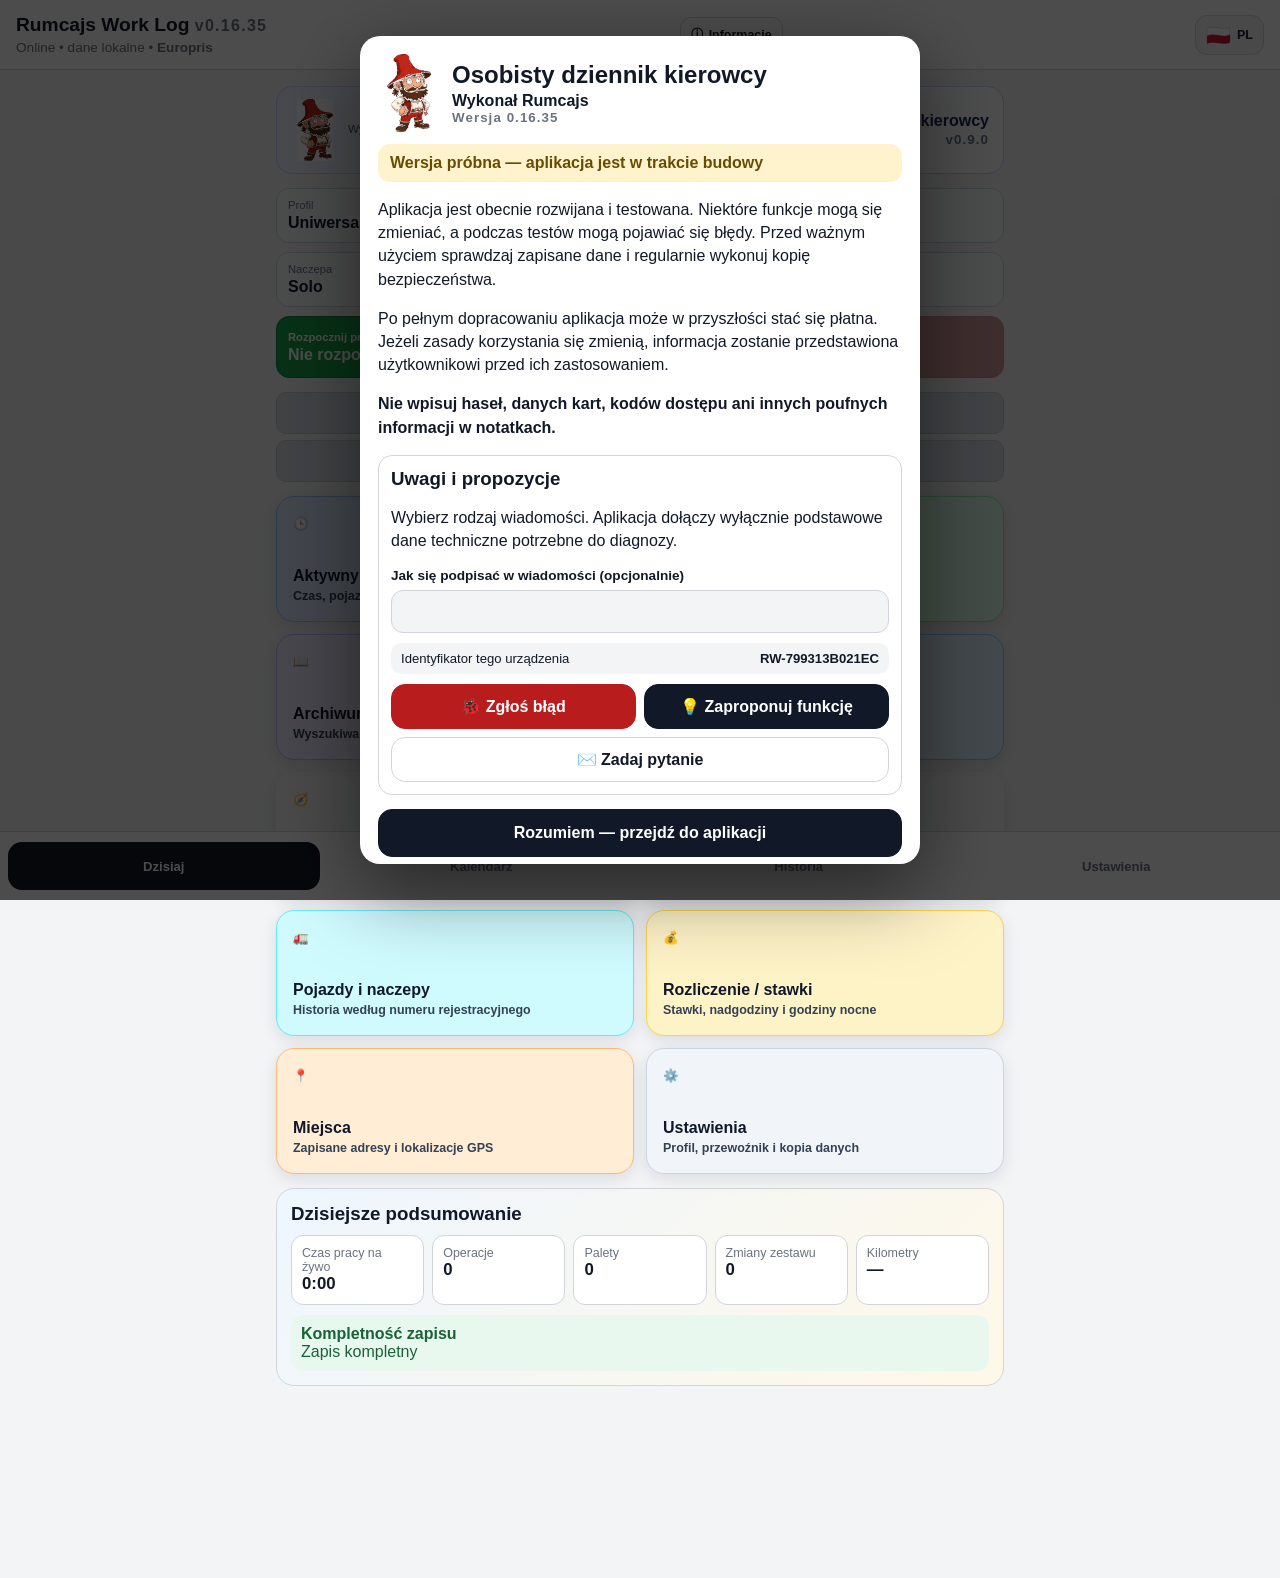
<file: index.html>
<!doctype html>
<html lang="pl">
<head>
<meta charset="utf-8">
<meta name="viewport" content="width=device-width,initial-scale=1,viewport-fit=cover">
<meta name="theme-color" content="#111827">
<meta name="apple-mobile-web-app-capable" content="yes">
<meta name="apple-mobile-web-app-status-bar-style" content="black-translucent">
<meta name="apple-mobile-web-app-title" content="Dziennik kierowcy">
<title>Osobisty Dziennik Kierowcy</title>
<link rel="manifest" href="./manifest.webmanifest">
<link rel="stylesheet" href="./css/app.css">
<link rel="stylesheet" href="./css/carrier-context.css">
<link rel="stylesheet" href="./css/fleet-ui.css">
<link rel="stylesheet" href="./css/operation-editor.css">
<link rel="stylesheet" href="./css/vehicle-day.css">
<link rel="stylesheet" href="./css/dashboard.css">
</head>
<body>
<header class="topbar"><div class="topbar-row"><div><h1>Rumcajs Work Log <small id="appVersion">v0.9.0</small></h1><p><span id="connectionStatus">…</span> • <strong id="activeProfileBadge">Europris</strong></p></div><div class="language-control"><button id="languageButton" class="language-button" type="button" aria-haspopup="true" aria-expanded="false"><span id="languageFlag">🇵🇱</span><span id="languageShort">PL</span></button><div id="languageMenu" class="language-menu hidden"><button type="button" data-language="pl"><span>🇵🇱</span> Polski</button><button type="button" data-language="en"><span>🇬🇧</span> English</button><button type="button" data-language="de"><span>🇩🇪</span> Deutsch</button><button type="button" data-language="no"><span>🇳🇴</span> Norsk</button></div></div></div></header>
<main>
<section id="view-home" class="view active"></section>

<section id="view-workday" class="view">
<div class="module-head"><button class="module-back" type="button">‹</button><div><small>DZIEŃ PRACY</small><h2>Aktywny dzień pracy</h2></div></div>
<article class="card"><div class="head"><div><small data-i18n="today">DZISIAJ</small><h2 data-i18n="activeDay">Aktywny dzień pracy</h2></div><b id="dayBadge"></b></div>
<div class="summary-grid"><div><span data-i18n="driver">Kierowca</span><strong id="homeDriver">—</strong></div><div><span data-i18n="truck">Ciężarówka</span><strong id="homeTruck">—</strong></div><div><span data-i18n="trailer">Naczepa</span><strong id="homeTrailer">—</strong></div><div><span data-i18n="start">Start</span><strong id="homeStart">—</strong></div><div><span data-i18n="end">Koniec</span><strong id="homeEnd">—</strong></div><div><span data-i18n="netTime">Czas netto</span><strong id="homeNet">0:00</strong></div></div>
<div class="location-box"><span data-i18n="startPlace">Miejsce rozpoczęcia</span><strong id="homeStartPosition">—</strong></div><div class="location-box"><span data-i18n="endPlace">Miejsce zakończenia</span><strong id="homeEndPosition">—</strong></div>
<div class="button-row"><button id="startWorkButton" class="primary" data-i18n="startWork">Rozpocznij pracę</button><button id="stopWorkButton" class="danger" disabled data-i18n="stopWork">Zakończ pracę</button></div><button id="editTodayButton" class="wide" data-i18n="editToday">Edytuj dzisiejszy dzień</button></article>
<article class="card"><small data-i18n="lastSave">OSTATNI ZAPIS</small><p id="lastSaved"></p><p class="muted" data-i18n="autosave">Każda zmiana zapisuje się natychmiast w pamięci telefonu.</p></article>
</section>

<section id="view-operations" class="view">
<div class="module-head"><button class="module-back" type="button">‹</button><div><small>OPERACJE</small><h2>Załadunki i rozładunki</h2></div></div>
<article class="card"><small data-i18n="operations">OPERACJE</small><h2 data-i18n="loads">Rozładunki i załadunki</h2><div id="activeOperationBox" class="active-operation hidden"><strong id="activeOperationTitle"></strong><span id="activeOperationTime"></span><button id="finishOperationButton" class="danger wide" data-i18n="finishOperation">Zakończ operację</button></div>
<div id="operationSelector"><label><span data-i18n="operationPlace">Miejsce operacji</span><input id="operationPlaceSearch" maxlength="100" data-i18n-placeholder="europrisPlaceholder" autocomplete="off"></label><div id="storeSuggestions" class="suggestions hidden"></div><button id="detectStoreButton" class="wide" data-i18n="detectStore">Wykryj najbliższy sklep przez GPS</button><div id="selectedPlaceBox" class="location-box hidden"><span data-i18n="selectedPlace">Wybrane miejsce</span><strong id="selectedPlaceLabel"></strong><small id="selectedPlaceAddress"></small><div id="savePlacePanel" class="save-place-panel hidden"><input id="savedPlaceName" maxlength="80" autocomplete="organization"><button id="savePlaceButton" type="button"></button></div></div><div id="newOperationButtons" class="button-row"><button id="newUnloadButton" class="primary" data-i18n="startUnload">Rozpocznij rozładunek</button><button id="newLoadButton" data-i18n="startLoad">Rozpocznij załadunek</button></div></div>
<div id="finishOperationForm" class="operation-form hidden"><div class="two-cols"><label><span data-i18n="quantity">Palety / ilość</span><input id="finishPallets" type="number" min="0" inputmode="numeric"></label><label id="finishEmptyPalletsLabel"><span data-i18n="emptyPallets">Puste palety (opcjonalnie)</span><input id="finishEmptyPallets" type="number" min="0" inputmode="numeric"></label></div><label><span data-i18n="notes">Notatki</span><textarea id="finishNotes" rows="2"></textarea></label><div class="button-row"><button id="confirmFinishOperationButton" class="primary" data-i18n="saveFinish">Zapisz zakończenie</button><button id="cancelFinishOperationButton" data-i18n="cancel">Anuluj</button></div></div><div id="todayOperations" class="timeline"></div></article>
</section>

<section id="view-calendar" class="view"><article class="card"><div class="calendar-head"><button id="previousMonth">‹</button><div><small data-i18n="calendar">KALENDARZ</small><h2 id="calendarTitle"></h2></div><button id="nextMonth">›</button></div><div id="monthRows" class="month-rows"></div><div class="totals"><div><span data-i18n="hours">Godziny</span><strong id="totalHours">0:00</strong></div><div><span data-i18n="workDays">Dni pracy</span><strong id="totalDays">0</strong></div><div><span data-i18n="overtime">Nadgodziny</span><strong id="totalOvertime">0:00</strong></div><div><span data-i18n="gross">Brutto orientacyjnie</span><strong id="totalGross">0 NOK</strong></div></div></article></section>
<section id="view-history" class="view"><div class="module-head"><button class="module-back" type="button">‹</button><div><small>HISTORIA</small><h2>Historia kierowcy</h2></div></div><article class="card"><p id="historyHint" class="muted"></p><label><input id="historyQuery" type="search" autocomplete="off"></label><div class="button-row"><button id="historySearchButton" class="primary" type="button">Szukaj</button><button id="historyClearButton" type="button">Wyczyść</button></div><div id="historyResults" class="history-results"></div></article></section>
<section id="view-day" class="view"><article class="card"><small data-i18n="editDay">EDYCJA DNIA</small><h2 id="dayFormTitle"></h2><form id="dayForm"><label><span data-i18n="date">Data</span><input id="workDate" type="date" required></label><label><span data-i18n="dayType">Rodzaj dnia</span><select id="dayType"><option value="work" data-i18n="workDay">Dzień pracy</option><option value="vacation" data-i18n="vacation">Urlop bezpłatny</option><option value="sick" data-i18n="sick">Zwolnienie chorobowe</option><option value="egenmelding" data-i18n="egenmelding">Egenmelding</option><option value="doctor" data-i18n="doctor">Wizyta u lekarza — bezpłatna</option><option value="holiday" data-i18n="holiday">Święto płatne</option><option value="off" data-i18n="off">Dzień wolny</option></select></label><label><span data-i18n="driver">Kierowca</span><input id="driverName" maxlength="60"></label><div class="two-cols"><label><span data-i18n="startTime">Rozpoczęcie</span><input id="startTime" type="time" step="900"></label><label><span data-i18n="endTime">Zakończenie</span><input id="endTime" type="time" step="900"></label></div><div class="two-cols"><label><span data-i18n="truck">Ciężarówka</span><input id="truckId" maxlength="30"></label><label><span data-i18n="trailer">Naczepa</span><input id="trailerNumber" maxlength="30"></label></div><label><span data-i18n="breakMinutes">Przerwa w minutach</span><input id="breakMinutes" type="number" min="0" max="1440" value="0"></label><label><span data-i18n="notes">Notatki</span><textarea id="notes" rows="4"></textarea></label><div class="button-row"><button class="primary" type="submit" data-i18n="saveDay">Zapisz dzień</button><button id="cancelEditButton" type="button" data-i18n="cancel">Anuluj</button></div></form></article></section>

<section id="view-vehicles" class="view"><div class="module-head"><button class="module-back" type="button">‹</button><div><small>POJAZDY</small><h2>Pojazdy i zestawy</h2></div></div><article class="card module-placeholder"><p>Aktualny pojazd i operacje zestawu znajdują się w module „Aktywny dzień pracy”. Pełna baza pojazdów i naczep będzie rozwijana w tym miejscu.</p><button type="button" data-dashboard-view="workday">Otwórz aktywny dzień</button></article></section>
<section id="view-places" class="view"><div class="module-head"><button class="module-back" type="button">‹</button><div><small>MIEJSCA</small><h2>Zapisane miejsca</h2></div></div><article class="card module-placeholder"><p>Zapisane nazwy i adresy są już używane przez GPS. Pełna lista z edycją miejsc zostanie rozwinięta w tym module.</p><button type="button" data-open-settings>Otwórz ustawienia GPS</button></article></section>

<section id="view-settings" class="view"><div class="module-head"><button class="module-back" type="button">‹</button><div><small>USTAWIENIA</small><h2>Profil i aplikacja</h2></div></div><article class="card"><form id="settingsForm"><label><span data-i18n="workProfile">Profil pracy</span><select id="workProfile"><option value="europris">Europris</option><option value="universal" data-i18n="universal">Uniwersalny</option></select></label><p id="profileDescription" class="muted"></p><div id="carrierContext" class="carrier-context hidden"><span id="carrierContextLabel">Przewoźnik</span><strong id="carrierContextName"></strong></div><label><span data-i18n="defaultName">Domyślne imię i nazwisko</span><input id="defaultDriverName" maxlength="60"></label><label><span data-i18n="defaultTruck">Domyślna ciężarówka</span><input id="defaultTruckId" maxlength="30"></label><label><span data-i18n="gpsRadius">Promień GPS w metrach</span><input id="gpsRadius" type="number" min="20" max="1000" step="10"></label><div class="hidden"><input id="hourlyRate" type="number"><input id="overtimePercent" type="number"><input id="dailyMinutes" type="number"></div><button class="primary wide" type="submit" data-i18n="saveSettings">Zapisz ustawienia</button></form></article><article class="card"><small>ROZLICZENIE</small><h2>Płatności</h2><p class="muted">Stawki, nadgodziny, godziny nocne i zasady naliczania wynagrodzenia.</p><button id="openPaymentsButton" class="wide" type="button">Otwórz ustawienia płatności</button></article><article class="card"><small data-i18n="backup">KOPIA BEZPIECZEŃSTWA</small><h2 data-i18n="localData">Dane lokalne</h2><div class="button-row"><button id="exportButton" data-i18n="exportJson">Eksport JSON</button><label class="file-button"><span data-i18n="importJson">Import JSON</span><input id="importInput" type="file" accept=".json,application/json"></label></div></article></section>
<section id="view-payments" class="view"><div class="module-head"><button class="module-back" type="button">‹</button><div><small>PŁATNOŚCI</small><h2>Konfiguracja wynagrodzenia</h2></div></div><article class="card"><p class="muted">Ta sekcja jest rozwijana niezależnie od ustawień pojazdu i profilu pracy.</p><form id="paymentsForm"><label>Stawka podstawowa za godzinę<input id="paymentHourlyRate" type="number" min="0" step="0.01"></label><label>Dodatek za nadgodziny (%)<input id="paymentOvertimePercent" type="number" min="0" step="1"></label><label>Norma dzienna w minutach<input id="paymentDailyMinutes" type="number" min="0" step="15"></label><div class="two-cols"><label>Początek godzin nocnych<input id="paymentNightStart" type="time" step="900"></label><label>Koniec godzin nocnych<input id="paymentNightEnd" type="time" step="900"></label></div><label>Dodatek za godziny nocne (%)<input id="paymentNightPercent" type="number" min="0" step="1"></label><div class="button-row"><button class="primary" type="submit">Zapisz płatności</button><button id="closePaymentsButton" type="button">Wróć do ustawień</button></div></form></article></section>
</main>
<select id="language" class="hidden" aria-hidden="true" tabindex="-1"><option value="pl">Polski</option><option value="en">English</option><option value="de">Deutsch</option><option value="no">Norsk</option></select>
<nav><button class="nav-button active" data-view="home" data-i18n="navToday">Start</button><button class="nav-button" data-view="calendar" data-i18n="navCalendar">Kalendarz</button><button class="nav-button" data-view="history">Historia</button><button class="nav-button" data-view="settings" data-i18n="navSettings">Ustawienia</button></nav><div id="toast" class="toast hidden"></div>
<script type="module" src="./js/app.js"></script><script type="module" src="./js/language-switcher.js"></script><script type="module" src="./js/history-search.js"></script><script type="module" src="./js/carrier-context.js"></script><script type="module" src="./js/fleet-ui.js"></script><script type="module" src="./js/operation-editor.js"></script><script type="module" src="./js/payments-settings.js"></script><script type="module" src="./js/workday-address.js"></script><script type="module" src="./js/vehicle-day.js"></script><script type="module" src="./js/trailer-events.js"></script><script type="module" src="./js/dashboard.js"></script>
</body></html>
</file>
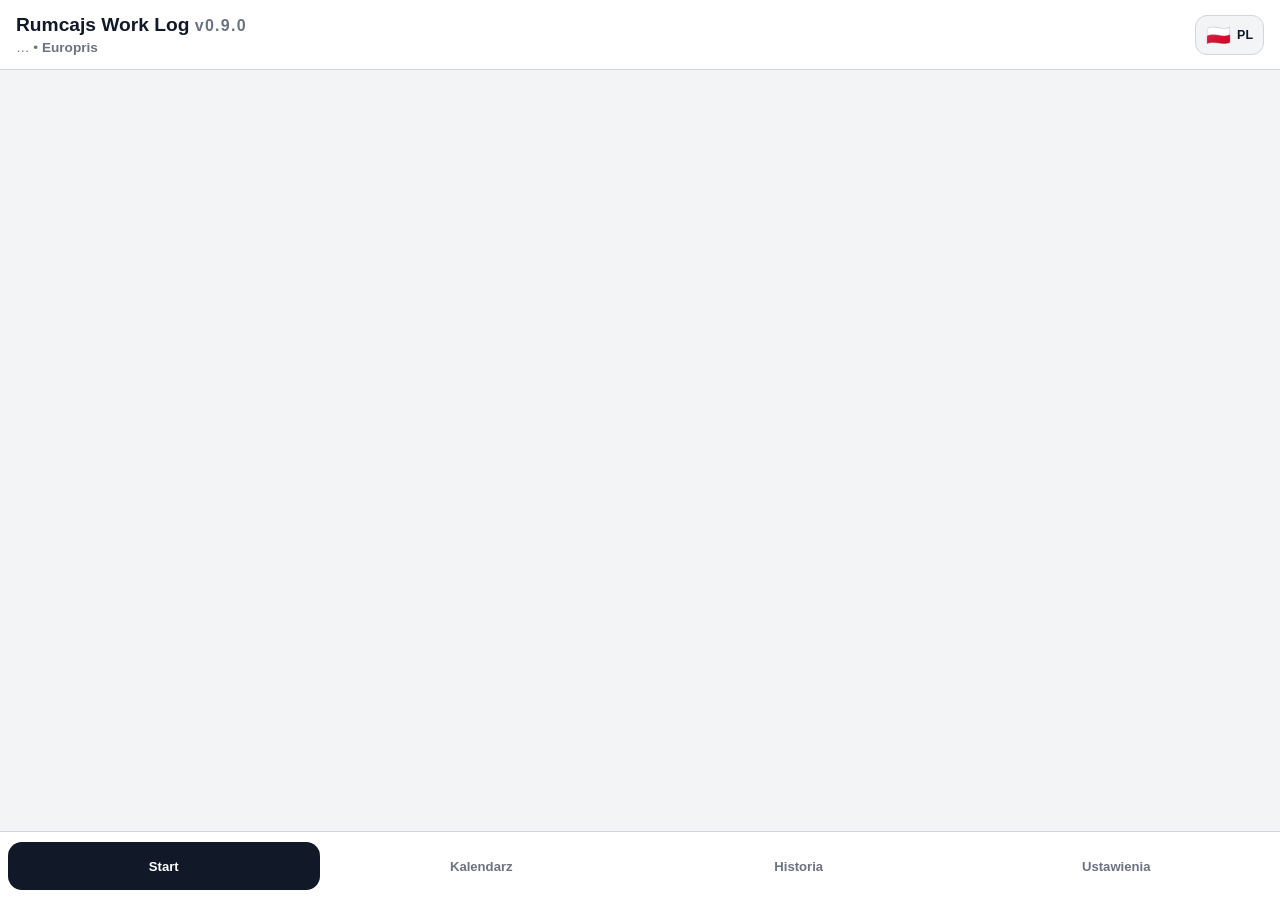
<file: update.html>
<!doctype html>
<html lang="pl">
<head>
<meta charset="utf-8">
<meta name="viewport" content="width=device-width,initial-scale=1">
<meta http-equiv="Cache-Control" content="no-cache, no-store, must-revalidate">
<meta http-equiv="Pragma" content="no-cache">
<meta http-equiv="Expires" content="0">
<title>Aktualizacja aplikacji</title>
<style>body{font-family:system-ui,sans-serif;background:#111827;color:#fff;display:grid;place-items:center;min-height:100vh;margin:0;padding:24px;text-align:center}main{max-width:420px}p{color:#cbd5e1}</style>
</head>
<body><main><h1>Aktualizuję aplikację…</h1><p>Nie zamykaj tego okna. Za chwilę aplikacja uruchomi się ponownie.</p></main>
<script>
(async()=>{
  try{
    if('serviceWorker' in navigator){
      const regs=await navigator.serviceWorker.getRegistrations();
      await Promise.all(regs.map(reg=>reg.unregister()));
    }
    if('caches' in window){
      const keys=await caches.keys();
      await Promise.all(keys.map(key=>caches.delete(key)));
    }
  }catch(error){console.error(error);}
  location.replace('./?updated=063&t='+Date.now());
})();
</script></body></html>
</file>
<file: css/app.css>
:root{color-scheme:light dark;--bg:#f3f4f6;--card:#fff;--text:#111827;--muted:#6b7280;--line:#d1d5db;--main:#111827;--mainText:#fff;--danger:#b91c1c}@media(prefers-color-scheme:dark){:root{--bg:#0b1220;--card:#111827;--text:#f9fafb;--muted:#9ca3af;--line:#374151;--main:#f9fafb;--mainText:#111827;--danger:#ef4444}}*{box-sizing:border-box}body{margin:0;background:var(--bg);color:var(--text);font-family:-apple-system,BlinkMacSystemFont,"Segoe UI",sans-serif;padding-bottom:86px}button,input,select,textarea{font:inherit}button{min-height:48px;border:1px solid var(--line);border-radius:14px;padding:12px 16px;font-weight:700;background:transparent;color:var(--text)}button:disabled{opacity:.4}.primary{background:var(--main);color:var(--mainText);border-color:var(--main)}.danger{background:var(--danger);color:white;border-color:var(--danger)}.topbar{position:sticky;top:0;z-index:5;padding:calc(14px + env(safe-area-inset-top)) 16px 14px;background:var(--card);border-bottom:1px solid var(--line)}.topbar-row{display:flex;align-items:center;justify-content:space-between;gap:12px}.topbar-row>div:first-child{min-width:0}h1{font-size:1.2rem;margin:0}.topbar p{margin:4px 0 0;color:var(--muted);font-size:.85rem}.language-control{position:relative;flex:0 0 auto}.language-button{min-height:40px;padding:7px 10px;border-radius:12px;display:flex;align-items:center;gap:6px;background:var(--bg)}.language-button span:first-child{font-size:1.25rem}.language-button span:last-child{font-size:.78rem}.language-menu{position:absolute;right:0;top:48px;width:170px;background:var(--card);border:1px solid var(--line);border-radius:14px;box-shadow:0 12px 30px rgba(0,0,0,.18);overflow:hidden;z-index:20}.language-menu button{display:flex;align-items:center;gap:10px;width:100%;border:0;border-bottom:1px solid var(--line);border-radius:0;text-align:left;background:var(--card);min-height:48px}.language-menu button:last-child{border-bottom:0}.language-menu button span{font-size:1.25rem}main{max-width:760px;margin:auto;padding:16px}.view{display:none}.view.active{display:block}.card{background:var(--card);border:1px solid var(--line);border-radius:18px;padding:18px;margin-bottom:16px}h2{margin:3px 0 16px}.head,.calendar-head{display:flex;justify-content:space-between;gap:10px;align-items:flex-start}.head b{font-size:.8rem;border:1px solid var(--line);padding:7px 10px;border-radius:999px;height:max-content}.calendar-head{align-items:center}.calendar-head h2{margin-bottom:0}.calendar-head button{min-width:48px;font-size:1.5rem}small{color:var(--muted);font-weight:800;letter-spacing:.08em}.summary-grid,.two-cols,.totals{display:grid;grid-template-columns:1fr 1fr;gap:12px}.summary-grid{margin-bottom:16px}.summary-grid div,.totals div{border:1px solid var(--line);border-radius:14px;padding:14px}.summary-grid span,.totals span,.location-box span{display:block;color:var(--muted);font-size:.85rem}.summary-grid strong,.totals strong,.location-box strong{display:block;margin-top:5px;font-size:1.05rem;overflow-wrap:anywhere}.location-box{border:1px solid var(--line);border-radius:14px;padding:14px;margin-bottom:12px}.location-box small{display:block;margin-top:6px;letter-spacing:0;text-transform:none}.button-row{display:flex;gap:10px;flex-wrap:wrap}.button-row>*{flex:1 1 140px}.wide{width:100%;margin-top:12px}label{display:block;font-weight:700;margin-bottom:14px}input,select,textarea{width:100%;margin-top:7px;padding:13px 12px;border:1px solid var(--line);border-radius:12px;background:var(--bg);color:var(--text)}.muted{color:var(--muted)}.file-button{display:flex;justify-content:center;align-items:center;border:1px solid var(--line);border-radius:14px;padding:12px 16px;margin:0;font-weight:700}.file-button input{display:none}.operation-form,.active-operation{border:1px solid var(--line);border-radius:14px;padding:14px;margin:14px 0}.active-operation strong,.active-operation span{display:block}.active-operation span{color:var(--muted);margin-top:5px}.suggestions{border:1px solid var(--line);border-radius:14px;overflow:hidden;margin-top:-8px;margin-bottom:12px;background:var(--card);max-height:320px;overflow-y:auto}.suggestions button{display:block;width:100%;text-align:left;border:0;border-bottom:1px solid var(--line);border-radius:0;background:var(--card);min-height:60px}.suggestions button:last-child{border-bottom:0}.suggestions strong,.suggestions span{display:block}.suggestions span{color:var(--muted);font-size:.82rem;margin-top:3px}.timeline{margin-top:16px}.timeline-item{border-top:1px solid var(--line);padding:12px 0}.timeline-item:first-child{border-top:0}.timeline-item strong{display:block}.timeline-item span{color:var(--muted);font-size:.88rem}.month-rows{margin:16px 0}.day-row{display:grid;grid-template-columns:68px 1fr auto;gap:10px;align-items:center;border-bottom:1px solid var(--line);padding:11px 0}.day-row button{all:unset;display:contents;cursor:pointer}.day-date strong{display:block}.day-date span,.day-details span{color:var(--muted);font-size:.82rem}.day-details strong{display:block}.day-hours{font-weight:800}.empty-day{opacity:.62}.history-results{margin-top:16px}.history-count{margin:0 0 8px}.history-item{border:1px solid var(--line);border-radius:14px;padding:14px;margin-bottom:12px;background:var(--bg)}.history-item h3{margin:4px 0 8px;font-size:1rem}.history-item p{margin:5px 0;overflow-wrap:anywhere}.history-item small{font-size:.72rem}.save-place-panel{margin-top:12px}.save-place-panel input{margin-top:0}nav{position:fixed;left:0;right:0;bottom:0;display:grid;grid-template-columns:repeat(4,1fr);gap:6px;padding:10px 8px calc(10px + env(safe-area-inset-bottom));background:var(--card);border-top:1px solid var(--line)}nav button{color:var(--muted);border:0;padding:10px 6px;font-size:.82rem}nav button.active{background:var(--main);color:var(--mainText)}.toast{position:fixed;left:50%;bottom:100px;transform:translateX(-50%);background:var(--text);color:var(--card);padding:13px 16px;border-radius:14px;width:min(90vw,420px);text-align:center;font-weight:700}.hidden{display:none!important}#view-workday .module-head{margin-bottom:8px}#view-workday .module-head h2{margin-bottom:4px}#view-workday>article.card{padding:12px;margin-bottom:10px;border-radius:14px}#view-workday .head{align-items:center}#view-workday .head h2{margin-bottom:8px;font-size:1.05rem}#view-workday .summary-grid{gap:7px;margin-bottom:8px}#view-workday .summary-grid div{padding:8px 9px;border-radius:10px}#view-workday .summary-grid span,#view-workday .location-box span{font-size:.74rem}#view-workday .summary-grid strong,#view-workday .location-box strong{margin-top:2px;font-size:.9rem}#view-workday .location-box{padding:8px 9px;margin-bottom:7px;border-radius:10px}#view-workday .location-box small{margin-top:3px;font-size:.72rem}#view-workday .button-row{gap:7px}#view-workday .button-row button,#view-workday .wide{min-height:40px;padding:8px 10px;border-radius:10px}#view-workday .wide{margin-top:7px}#view-workday .workday-odometer-row label{margin:4px 0 6px!important;padding:6px 8px!important;border-radius:9px!important}#view-workday .workday-odometer-row input{padding:5px 7px!important;margin-top:3px!important}#view-workday .workday-odometer-row label>span{font-size:.72rem!important;margin-bottom:2px!important}#view-workday .workday-odometer-row b{margin-top:3px!important;font-size:.72rem!important}@media(max-width:520px){.two-cols{grid-template-columns:1fr}.day-row{grid-template-columns:60px 1fr auto}.topbar{padding-left:12px;padding-right:12px}h1{font-size:1.05rem}.language-button{padding:6px 8px}nav button{font-size:.74rem}#view-workday .summary-grid{grid-template-columns:1fr 1fr}#view-workday>article.card{padding:10px}}
</file>
<file: css/carrier-context.css>
.carrier-context{margin:10px 0 14px;padding:10px 12px;border:1px solid var(--line);border-radius:12px;background:var(--bg)}.carrier-context>span{display:block;color:var(--muted);font-size:.78rem;margin-bottom:8px}.carrier-choice-grid{display:grid;grid-template-columns:1fr 1fr;gap:8px}.carrier-choice{min-height:52px;font-size:.88rem;transition:opacity .15s ease,background .15s ease}.carrier-choice.active{background:var(--main);color:var(--mainText);border-color:var(--main);opacity:1}.carrier-choice.inactive{opacity:.42;background:transparent}.carrier-context.hidden{display:none!important}@media(max-width:420px){.carrier-choice-grid{grid-template-columns:1fr}}
</file>
<file: css/fleet-ui.css>
.fleet-input-wrapper{position:relative;display:grid;grid-template-columns:1fr 48px;gap:8px;align-items:end}.fleet-input-wrapper input{grid-column:1;margin-top:7px}.fleet-toggle{grid-column:2;min-width:48px;padding:10px 0;margin-top:7px;font-size:1.15rem}.fleet-list{position:absolute;left:0;right:0;top:calc(100% + 6px);z-index:30;max-height:320px;overflow-y:auto;background:var(--card);border:1px solid var(--line);border-radius:14px;box-shadow:0 14px 32px rgba(0,0,0,.2)}.fleet-list button{display:block;width:100%;border:0;border-bottom:1px solid var(--line);border-radius:0;text-align:left;background:var(--card);min-height:50px}.fleet-list button:last-child{border-bottom:0}
</file>
<file: css/operation-editor.css>
.operation-edit-button{min-height:36px;margin-top:9px;padding:7px 12px;font-size:.82rem}.operation-edit-overlay{position:fixed;inset:0;z-index:60;display:flex;align-items:flex-end;justify-content:center;padding:16px;background:rgba(0,0,0,.55)}.operation-edit-card{width:min(100%,620px);max-height:88vh;overflow:auto;background:var(--card);border:1px solid var(--line);border-radius:20px;padding:18px;box-shadow:0 18px 50px rgba(0,0,0,.35)}.operation-edit-card h2{margin-top:0}.operation-edit-overlay.hidden{display:none!important}@media(min-width:700px){.operation-edit-overlay{align-items:center}}
</file>
<file: css/vehicle-day.css>
.vehicle-day-card{border:1px solid var(--line);border-radius:14px;padding:10px;margin-bottom:9px;background:var(--card)}.vehicle-day-head{display:flex;justify-content:space-between;align-items:center;gap:8px;margin-bottom:6px}.vehicle-day-head small{font-size:.7rem}.vehicle-day-head span{font-size:.76rem}.vehicle-day-grid{display:grid;grid-template-columns:1fr 1fr;gap:7px}.vehicle-day-grid div{padding:7px 8px;border-radius:10px;background:var(--bg)}.vehicle-day-grid .vehicle-start-wide{grid-column:1/-1}.vehicle-day-grid span{display:block;color:var(--muted);font-size:.7rem}.vehicle-day-grid strong{display:block;margin-top:2px;font-size:.88rem;line-height:1.15;overflow-wrap:anywhere}.vehicle-day-grid small{display:block;margin-top:2px;color:var(--muted);font-size:.7rem;line-height:1.2;overflow-wrap:anywhere}.vehicle-day-actions{display:flex;gap:7px;margin-top:7px}.vehicle-day-actions button{flex:1;min-height:40px;padding:8px 10px;border-radius:10px}.vehicle-picker-overlay{position:fixed;inset:0;z-index:1000;background:rgba(0,0,0,.58);display:flex;align-items:center;justify-content:center;padding:18px}.vehicle-picker-overlay.hidden{display:none}.vehicle-picker-card{width:min(100%,460px);max-height:88vh;overflow:auto;background:var(--card);border-radius:18px;padding:18px;box-shadow:0 20px 60px rgba(0,0,0,.35)}.vehicle-picker-list{display:grid;gap:7px;max-height:42vh;overflow:auto;margin:10px 0}.vehicle-picker-list button{text-align:left}.vehicle-change-list{margin-top:7px;padding-top:7px;border-top:1px solid var(--line)}.vehicle-change-list div{display:flex;justify-content:space-between;gap:8px;padding:4px 0;font-size:.78rem}.vehicle-change-list span{color:var(--muted)}.trailer-event-actions{display:grid;grid-template-columns:1fr 1fr;gap:6px;margin-top:7px}.trailer-event-actions button{min-height:40px;padding:8px 9px;border-radius:10px;font-size:.86rem}.trailer-event-actions button:last-child{grid-column:1/-1}.trailer-event-history{margin-top:8px;border-top:1px solid var(--line);padding-top:6px}.trailer-event-history>div{display:grid;gap:2px;padding:6px 0;border-bottom:1px solid var(--line)}.trailer-event-history span,.trailer-event-history small{color:var(--muted);overflow-wrap:anywhere;font-size:.75rem}@media(max-width:420px){.vehicle-day-actions{flex-direction:column}.trailer-event-actions{grid-template-columns:1fr 1fr}.trailer-event-actions button:last-child{grid-column:1/-1}}
</file>
<file: css/dashboard.css>
.brand-strip{display:flex;align-items:center;justify-content:space-between;gap:14px;padding:12px 14px;margin-bottom:14px;border:1px solid #c7d2fe;border-radius:16px;background:linear-gradient(135deg,#eef2ff,#ffffff)}.brand-rumcajs{display:flex;align-items:center;gap:9px;min-width:0}.brand-rumcajs img{width:48px;height:62px;border-radius:8px;flex:0 0 auto;object-fit:contain;object-position:center;background:transparent}.brand-rumcajs span{font-size:.72rem;color:#475569;line-height:1.2}.brand-title{text-align:right}.brand-title strong{display:block;font-size:1rem;line-height:1.15;color:#172554}.brand-title small{color:#64748b}.dashboard-status{display:grid;grid-template-columns:repeat(2,minmax(0,1fr));gap:9px;margin-bottom:14px}.dashboard-status>div,.dashboard-status-action{padding:10px 11px;border-radius:13px}.dashboard-status>div{background:#f8fafc;border:1px solid #cbd5e1}.dashboard-status span,.dashboard-status-action span{display:block;font-size:.7rem}.dashboard-status>div span{color:#64748b}.dashboard-status strong,.dashboard-status-action strong{display:block;margin-top:3px;overflow-wrap:anywhere}.dashboard-status>div strong{color:#0f172a}.dashboard-status-action{min-height:62px;text-align:left;border:1px solid transparent;box-shadow:none}.dashboard-status-action span,.dashboard-status-action strong{color:#fff}.dashboard-start-action{background:#16a34a;border-color:#15803d}.dashboard-stop-action{background:#dc2626;border-color:#b91c1c}.dashboard-status-action:disabled{opacity:.48;filter:saturate(.65)}.dashboard-status-action:not(:disabled):active{transform:scale(.985)}.dashboard-grid{display:grid;grid-template-columns:repeat(2,minmax(0,1fr));gap:12px}.dashboard-tile{min-height:126px;padding:16px;border:1px solid transparent;border-radius:18px;text-align:left;display:flex;flex-direction:column;justify-content:space-between;box-shadow:0 5px 16px rgba(15,23,42,.1)}.dashboard-tile:active{transform:scale(.985)}.dashboard-tile-icon{font-size:2rem;line-height:1}.dashboard-tile strong{display:block;font-size:1rem;margin-top:12px;color:#0f172a}.dashboard-tile span{display:block;color:#334155;font-size:.78rem;margin-top:4px;line-height:1.25}.dashboard-workday{background:#dbeafe;border-color:#93c5fd}.dashboard-operations{background:#dcfce7;border-color:#86efac}.dashboard-payments{background:#fef3c7;border-color:#fcd34d}.dashboard-history{background:#ede9fe;border-color:#c4b5fd}.dashboard-reports{background:#e0f2fe;border-color:#7dd3fc}.dashboard-vehicles{background:#cffafe;border-color:#67e8f9}.dashboard-places{background:#ffedd5;border-color:#fdba74}.dashboard-settings{background:#f1f5f9;border-color:#cbd5e1}.module-head{display:flex;align-items:center;gap:10px;margin-bottom:12px}.module-back{flex:0 0 auto}.module-head h2{margin:0}.module-head small{display:block;color:var(--muted)}.module-placeholder{padding:18px;text-align:center}.module-placeholder p{color:var(--muted)}#view-operations .card{border:1px solid #86efac;background:#f0fdf4}#view-operations #operationSelector{padding:12px;border-radius:14px;background:#fff;border:1px solid #bbf7d0}#view-operations #detectStoreButton{background:#2563eb;color:#fff;border-color:#1d4ed8}#view-operations #newUnloadButton{background:#dc2626;color:#fff;border-color:#b91c1c}#view-operations #newLoadButton{background:#16a34a;color:#fff;border-color:#15803d}#view-operations .active-operation{background:#fff7ed;border:1px solid #fdba74;border-radius:14px;padding:12px}@media(max-width:390px){.dashboard-grid{grid-template-columns:1fr}.dashboard-tile{min-height:106px}.brand-title strong{font-size:.9rem}}
</file>
